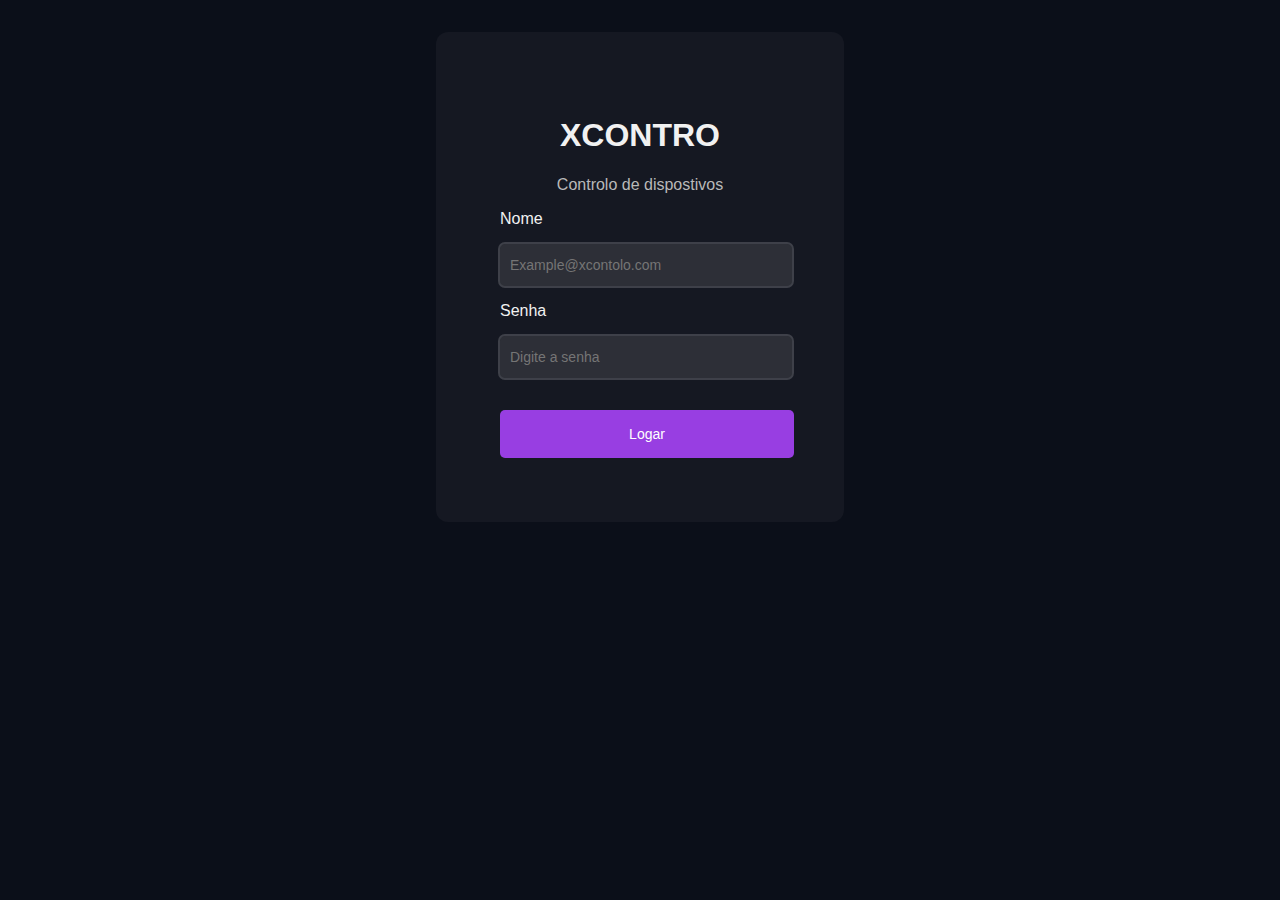
<file: login.html>
<!DOCTYPE html>
<html lang="en">
<head>
    <meta charset="UTF-8">
    <meta http-equiv="X-UA-Compatible" content="IE=edge">
    <meta name="viewport" content="width=device-width, initial-scale=1.0">
    <link rel="stylesheet" href="css/login.css">
    <title>X-CONTROL | LOGIN</title>
</head>
<body>
   <div class="card">
        <div class="dir">
            <form action="">
                <div class="text">
                    <h1>XCONTRO</h1>
                    <p style="color: #b9b9b9;">Controlo de dispostivos</p>
                </div>
                <div class="card-group">
                    <p>Nome</p>
                    <input type="text" placeholder="Example@xcontolo.com">
                </div>
                <div class="card-group">
                    <p>Senha</p>
                    <input type="password" placeholder="Digite a senha">
                </div>
                <div class="card-group">
                    <button type="submit">Logar</button>
                </div>
            </form>
        </div>
   </div>
 
</body>
</html>
</file>
<file: css/login.css>
body{
    padding: 0;
    margin: 0;
    font-family: Arial, Helvetica, sans-serif;
    background: #0B0F19;
    color: #f1f1f1;
}



.es h1{
    font-size: 3em;
}



/*FORM*/

.text{
    text-align: center;
}

.dir{
    margin: 2rem auto;
    width: 280px;
    background: #151822;
    padding: 4rem;
    border-radius: 12px;
}

.card-group input{
    font-size: 14px;
    padding-left: 10px;
    width: 100%;
    height: 40px;
    border: 0;
    background: #7d7d7d3b;
    border-radius: 5px;
    display: block;
    color: #fff;
    outline: 2px solid #ffffff2d;
}

.card-group input:focus{
    transition: all .2s ease-in-out;
    outline: 2px solid #983ee2;
}

.card-group button{
    margin-top: 2rem;
    width: 105%;
    height: 48px;
    background: #983ee2;
    color: #fff;
    font-size: 14px;
    border: 0;
    border-radius: 5px;
    display: block;
}
</file>
